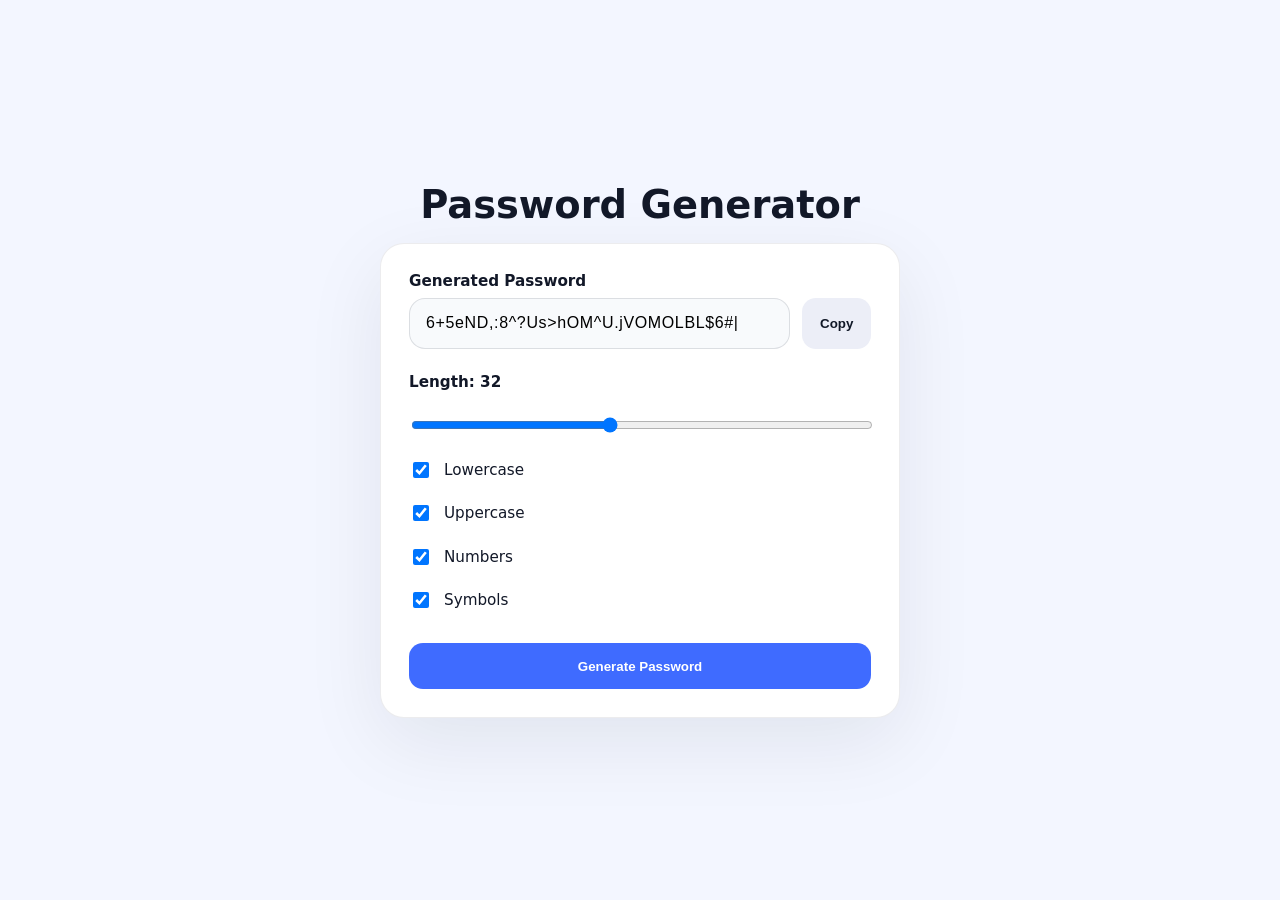
<file: password-generator/index.html>
<!DOCTYPE html>
<html lang="en">
<head>
    <meta charset="UTF-8">
    <meta name="viewport" content="width=device-width, initial-scale=1.0">
    <title>Password Generator</title>
    <link rel="stylesheet" href="styles.css">
</head>
<body>
    <main class="container">
        <h1>Password Generator</h1>
        <div class="card">
            <label for="password-output">Generated Password</label>
            <div class="output-row">
                <input id="password-output" readonly aria-label="Generated password">
                <button id="copy-btn" type="button">Copy</button>
            </div>

            <div class="controls">
                <label for="length">Length: <span id="length-value">32</span></label>
                <input id="length" type="range" min="8" max="64" value="32">

                <div class="checkbox-group">
                    <label><input id="lowercase" type="checkbox" checked> Lowercase</label>
                    <label><input id="uppercase" type="checkbox" checked> Uppercase</label>
                    <label><input id="numbers" type="checkbox" checked> Numbers</label>
                    <label><input id="symbols" type="checkbox" checked> Symbols</label>
                </div>

                <button id="generate-btn" type="button" class="primary">Generate Password</button>
            </div>
        </div>
    </main>
    <script src="script.js"></script>
</body>
</html>
</file>
<file: password-generator/styles.css>
:root {
    color-scheme: light;
    font-family: Inter, system-ui, -apple-system, BlinkMacSystemFont, 'Segoe UI', sans-serif;
    background: #f3f6ff;
    color: #121828;
}

* {
    box-sizing: border-box;
}

body {
    margin: 0;
    min-height: 100vh;
    display: grid;
    place-items: center;
    padding: 2rem;
}

.container {
    width: min(520px, 100%);
}

h1 {
    margin: 0 0 1rem;
    font-size: clamp(2rem, 3vw, 2.5rem);
    text-align: center;
}

.card {
    background: white;
    border: 1px solid rgba(15, 23, 42, 0.08);
    border-radius: 24px;
    padding: 1.75rem;
    box-shadow: 0 24px 80px rgba(15, 23, 42, 0.08);
}

label {
    display: block;
    font-size: 0.95rem;
    font-weight: 600;
    margin-bottom: 0.5rem;
}

.output-row {
    display: grid;
    grid-template-columns: 1fr auto;
    gap: 0.75rem;
    margin-bottom: 1.5rem;
}

#password-output {
    width: 100%;
    padding: 0.95rem 1rem;
    border-radius: 16px;
    border: 1px solid rgba(15, 23, 42, 0.12);
    font-size: 1rem;
    letter-spacing: 0.04em;
    background: #f8fafc;
}

button {
    border: none;
    border-radius: 14px;
    padding: 0.95rem 1.1rem;
    font-weight: 700;
    cursor: pointer;
    transition: transform 0.16s ease, background-color 0.16s ease, filter 0.16s ease;
}

button:hover {
    transform: translateY(-1px);
}

button:active {
    transform: translateY(0);
}

.primary {
    width: 100%;
    background: #3f6bff;
    color: white;
}

#copy-btn {
    background: #eceef7;
    color: #111827;
}

.controls {
    display: grid;
    gap: 1rem;
}

#length {
    width: 100%;
}

.checkbox-group {
    display: grid;
    gap: 0.85rem;
    padding: 0.5rem 0;
}

.checkbox-group label {
    display: flex;
    align-items: center;
    gap: 0.75rem;
    font-weight: 500;
}

input[type="checkbox"] {
    width: 1rem;
    height: 1rem;
}
</file>
